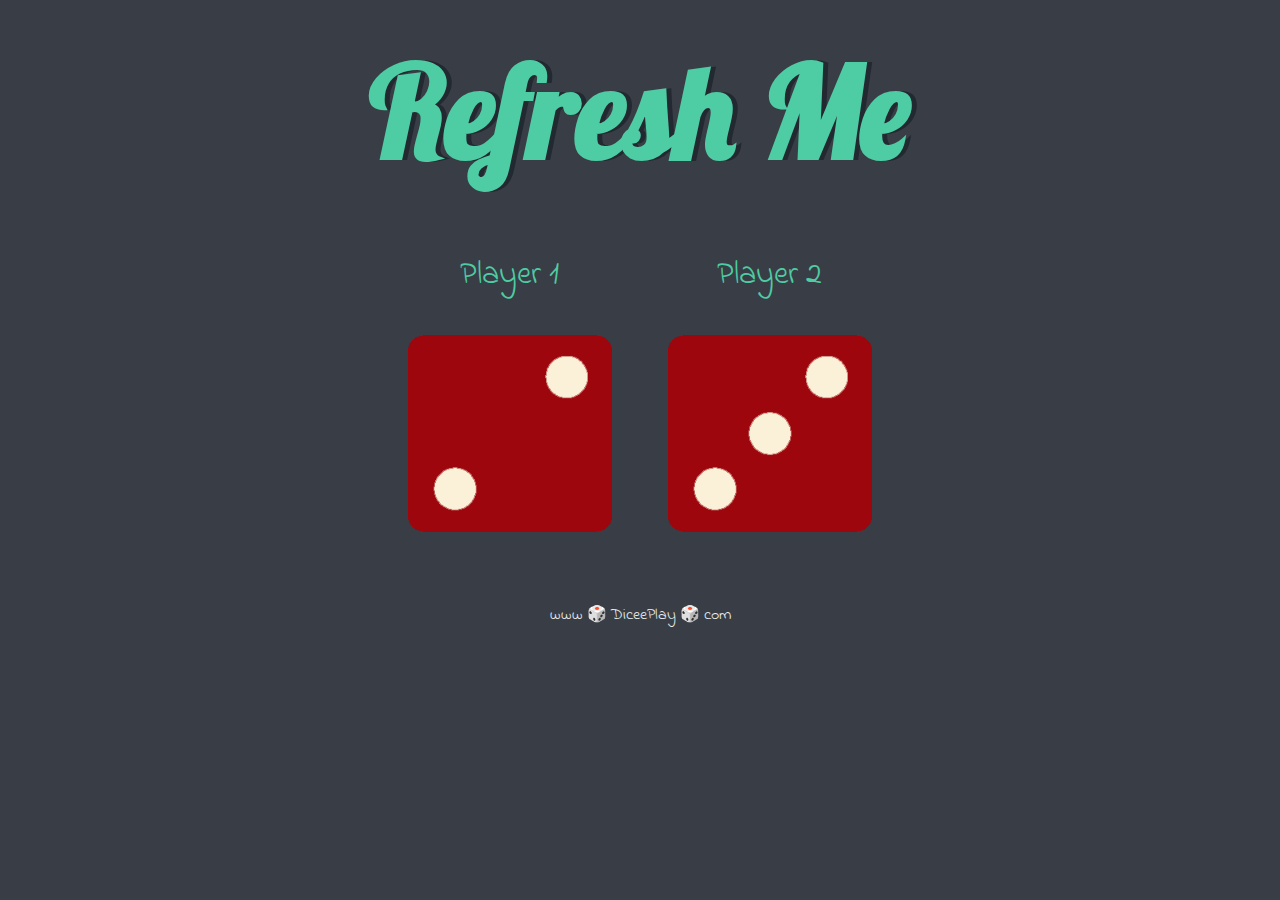
<file: Dicee Project/index.html>
<!DOCTYPE html>
<html lang="en">
<head>
    <meta charset="UTF-8">
    <meta http-equiv="X-UA-Compatible" content="IE=edge">
    <meta name="viewport" content="width=device-width, initial-scale=1.0">
    <title>Dicee</title>

    <link rel="stylesheet" href="styles.css">
    <link href="https://fonts.googleapis.com/css?family=Indie+Flower|Lobster" rel="stylesheet">
</head>
<body>
    <div class="container">
        <h1>Refresh Me</h1>

        <div class="dice">
            <p>Player 1</p>
            <img id="img1" src="images/dice1.png" alt="dice1">
    
        </div>
        <div class="dice">
            <p>Player 2</p>
            <img id="img2" src="images/dice2.png" alt="dice2">
        </div>
        <br>

    </div>

    <footer>
        www 🎲 DiceePlay 🎲 com
      </footer>

      <script src="script.js"></script>
</body>
</html>
</file>
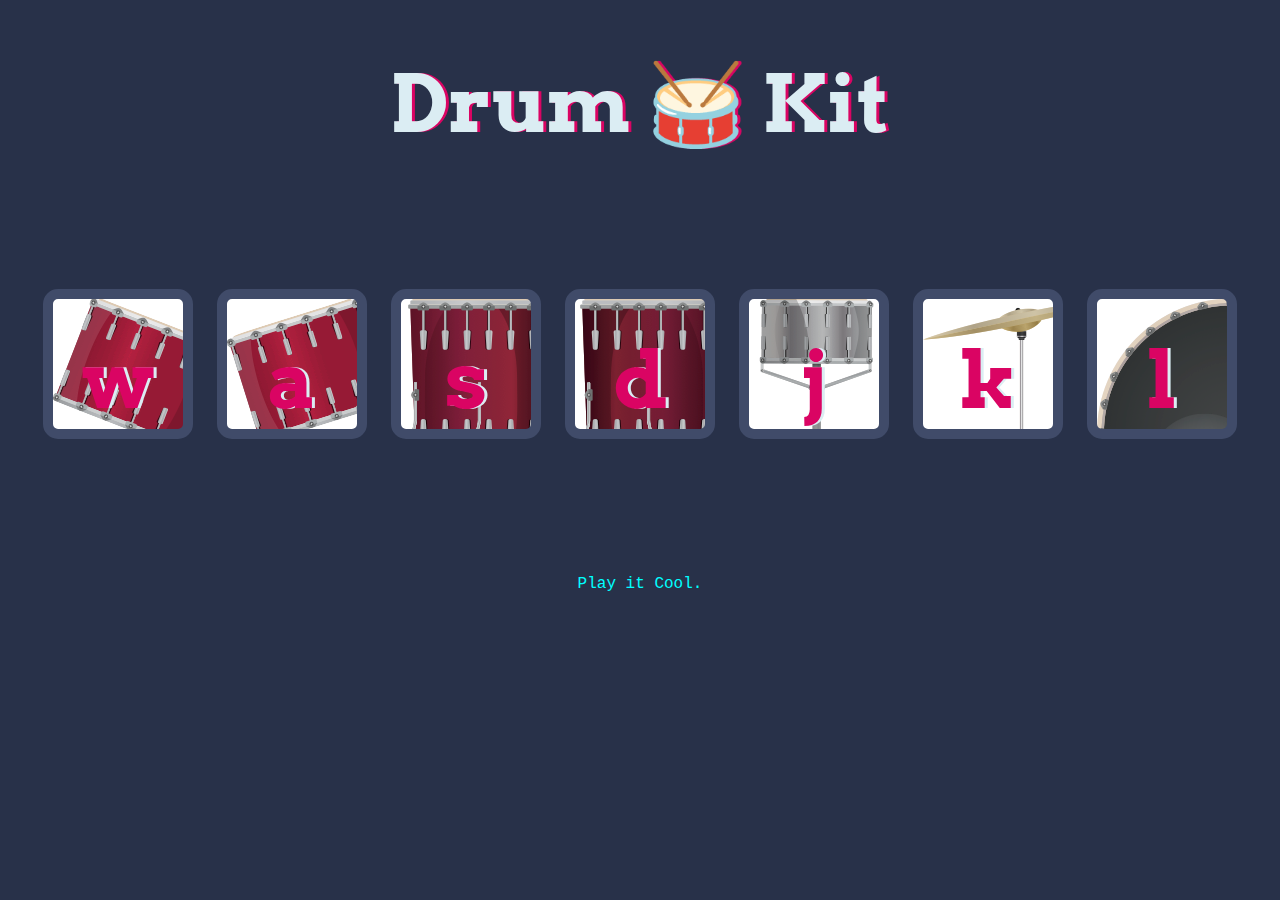
<file: Drum Kit Project/index.html>
<!DOCTYPE html>
<html lang="en" dir="ltr">

<head>
  <meta charset="utf-8">
  <title>Drum Kit</title>
  <link rel="stylesheet" href="styles.css">
  <link href="https://fonts.googleapis.com/css?family=Arvo" rel="stylesheet">
</head>

<body>

  <h1 id="title">Drum 🥁 Kit</h1>
  <div class="set">
    <button class="w drum">w</button>
    <button class="a drum">a</button>
    <button class="s drum">s</button>
    <button class="d drum">d</button>
    <button class="j drum">j</button>
    <button class="k drum">k</button>
    <button class="l drum">l</button>
  </div>


  <footer>
    Play it Cool.
  </footer>

  <script src="index.js"></script>
</body>

</html>
</file>
<file: Dicee Project/styles.css>
.container {
    width: 70%;
    margin: auto;
    text-align: center;
  }
  
  .dice {
    text-align: center;
    display: inline-block;
    
  }
  
  body {
    background-color: #393E46;
  }
  
  h1 {
    margin: 30px;
    font-family: 'Lobster', cursive;
    text-shadow: 5px 0 #232931;
    font-size: 8rem;
    color: #4ECCA3;
  }
  
  p {
    font-size: 2rem;
    color: #4ECCA3;
    font-family: 'Indie Flower', cursive;
  }
  
  img {
    width: 80%;
  }
  
  footer {
    margin-top: 5%;
    color: #EEEEEE;
    text-align: center;
    font-family: 'Indie Flower', cursive;
  }
</file>
<file: Drum Kit Project/styles.css>
body {
  text-align: center;
  background-color: #283149;
}

h1 {
  font-size: 5rem;
  color: #DBEDF3;
  font-family: "Arvo", cursive;
  text-shadow: 3px 0 #DA0463;

}

footer {
  color: #DBEDF3;
  font-family: sans-serif;
}

.w {
  background-image: url('images/tom1.png');
}

.a {
  background-image: url('images/tom2.png');
}

.s {
  background-image: url('images/tom3.png');
}

.d {
  background-image: url('images/tom4.png');
}

.j {
  background-image:url('images/snare.png');
}

.k {
  background-image: url('images/crash.png');
}

.l {
  background-image: url('images/kick.png');
}

.set {
  margin: 10% auto;
}

.game-over {
  background-color: red;
  opacity: 0.8;
}

.pressed {
  box-shadow: 0 3px 4px 0 #DBEDF3;
  opacity: 0.5;
}

.red {
  color: red;
}

.pressed {
  box-shadow: 0 3px 4px 0 #DBEDF3;
  opacity: 0.5;
}

.drum {
  outline: none;
  border: 10px solid #404B69;
  font-size: 5rem;
  font-family: 'Arvo', cursive;
  line-height: 2;
  font-weight: 900;
  color: #DA0463;
  text-shadow: 3px 0 #DBEDF3;
  border-radius: 15px;
  display: inline-block;
  width: 150px;
  height: 150px;
  text-align: center;
  margin: 10px;
  background-color: white;
}

footer {
  font-family: 'Courier New', Courier, monospace;
  text-shadow: #DBEDF3;
  color: cyan;
}
</file>
